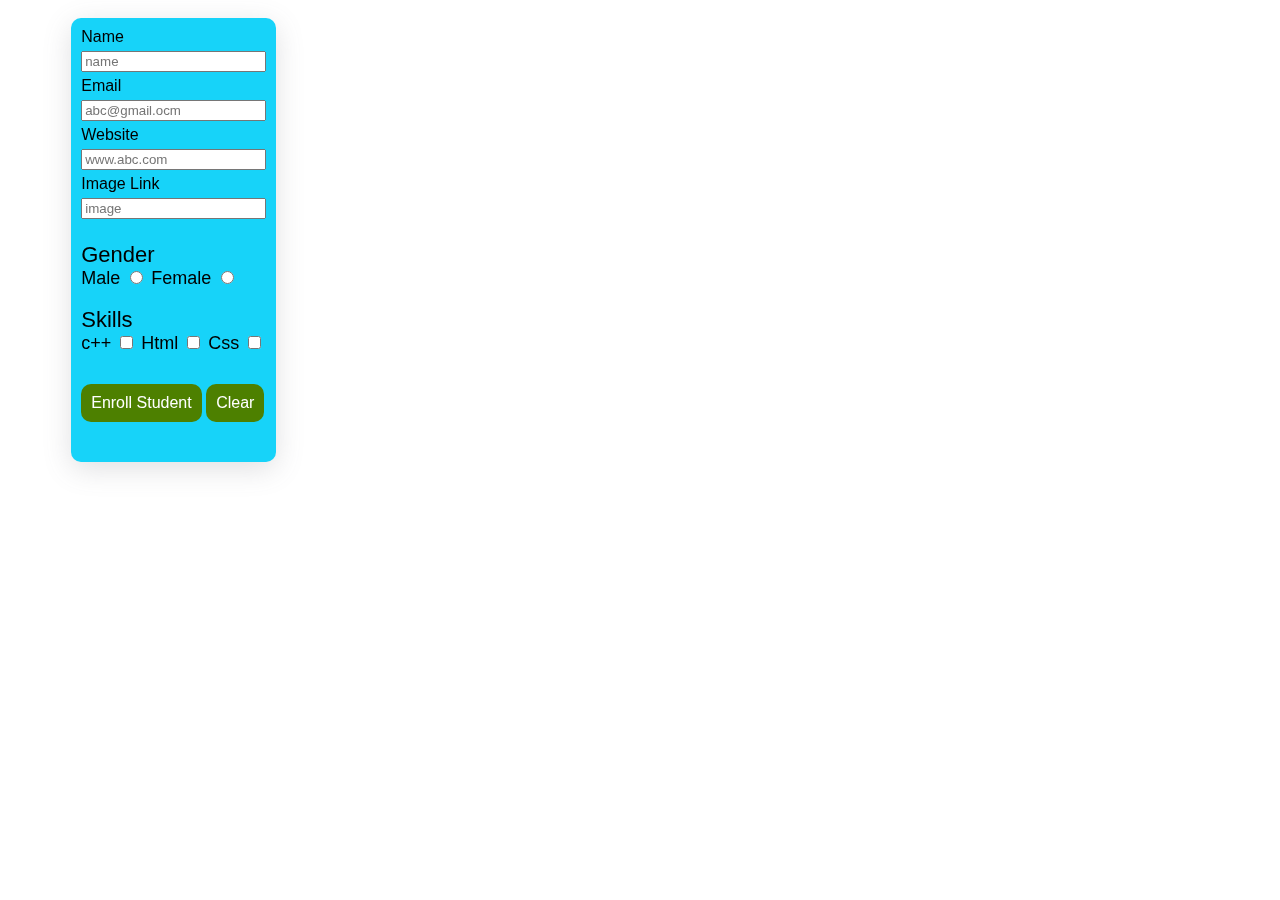
<file: Task 3/index.html>
<!DOCTYPE html>
<html lang="en">
  <head>
    <meta charset="UTF-8" />
    <meta http-equiv="X-UA-Compatible" content="IE=edge" />
    <meta name="viewport" content="width=device-width, initial-scale=1.0" />
    <script src="./script.js" defer></script>
    <title>Registration Form</title>
    <link rel="stylesheet" href="styles.css" />
  </head>
  <body>
    <div class="main-container">
      <div class="enrollment-form-container">
        <div class="form-field">
          <span class="form-field-name-label">Name</span>
          <input class="form-field-name" name="name" placeholder="name" />
        </div>
        <div class="form-field">
          <span class="form-field-email-label">Email</span>
          <input
            class="form-field-email"
            name="email"
            placeholder="abc@gmail.ocm"
          />
        </div>

        <div class="form-field">
          <span class="form-field-website-label">Website</span>
          <input
            class="form-field-website"
            name="website"
            placeholder="www.abc.com"
          />
        </div>

        <div class="form-field">
          <span class="form-field-image-label">Image Link</span>
          <input class="form-field-image" name="website" placeholder="image" />
        </div>
        <div class="gender-container">
          <span class="form-field-gender-label">Gender</span>
          <div>
            <span class="form-field-male-label">Male</span>
            <input type="radio" name="gender" id="male" />
            <span class="form-field-female-label">Female</span>
            <input type="radio" name="gender" id="female" />
          </div>
        </div>

        <div class="skills-container">
          <span class="form-field-skills-label">Skills</span>
          <div>
            <span class="form-field-c++-label">c++</span>
            <input type="checkbox" name="c++" id="c++" />
            <span class="form-field-html-label">Html</span>
            <input type="checkbox" name="html" id="html" />
            <span class="form-field-css-label">Css</span>
            <input type="checkbox" name="css" id="css" />
          </div>
        </div>
        <div>
          <div class="enroll-btn btn">Enroll Student</div>
          <div class="clear-btn btn">Clear</div>
        </div>
      </div>

      <div class="enrolled-student-container"></div>
    </div>

    <template className="template0">
      <div class="student-item">
        <div class="student-details">
          <span class="name">html</span>
          <span class="gender"></span>
          <span class="email"></span>
          <i class="website"></i>
          <template class="template1">
            <div class="skill-item"></div>
          </template>
          <span class="skills"> </span>
        </div>
        <img class="student-image" src="http://loca" />
      </div>
    </template>
  </body>
</html>
</file>
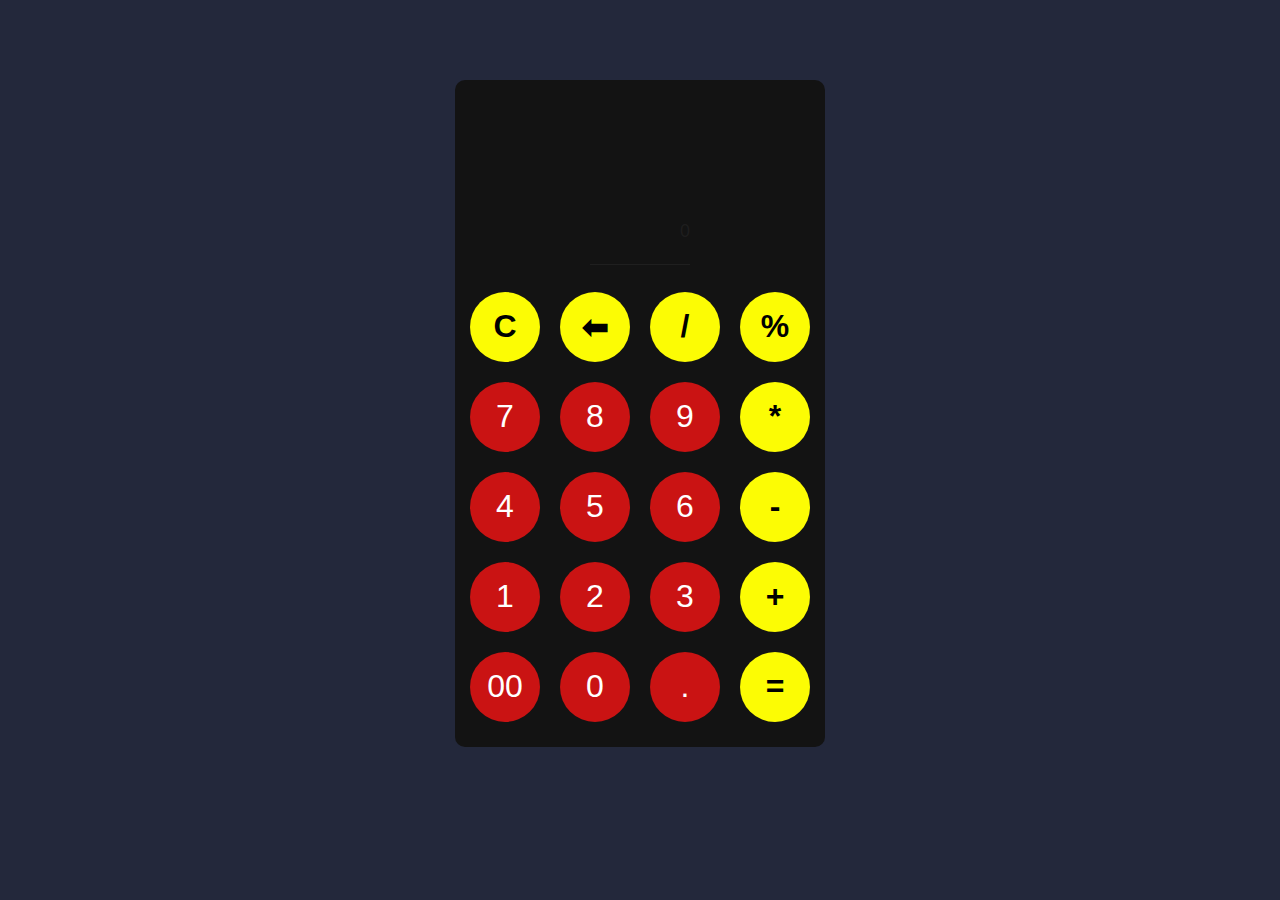
<file: Task 4/index.html>
<!DOCTYPE html>
<html lang="en">

<head>
    <meta charset="UTF-8">
    <meta http-equiv="X-UA-Compatible" content="IE=edge">
    <meta name="viewport" content="width=device-width, initial-scale=1.0">
    <link rel="stylesheet" href="./style.css">
    <title>Document</title>
</head>

<body>
    <div class="container">
        <section id="Display-area">
            <div class="currentInput"></div>
            <div class="answerScreen">0</div>
        </section>
        <section class="keypad-btns">
            <button type="button" class="fun_btn" id="clear" value="">C </button>
            <button type="button" class="fun_btn" id="erase" value="">&#11013 </button>
            <button type="button" class="fun_btn" value="/">/</button>
            <button type="button" class="fun_btn" value="%">%</button>
            <button type="button" class="num_btn" value="7">7</button>
            <button type="button" class="num_btn" value="8">8</button>
            <button type="button" class="num_btn" value="9">9</button>
            <button type="button" class="fun_btn" value="*">*</button>
            <button type="button" class="num_btn" value="4">4</button>
            <button type="button" class="num_btn" value="5">5</button>
            <button type="button" class="num_btn" value="6">6</button>
            <button type="button" class="fun_btn" value="-">-</button>
            <button type="button" class="num_btn" value="1">1</button>
            <button type="button" class="num_btn" value="2">2</button>
            <button type="button" class="num_btn" value="3">3</button>
            <button type="button" class="fun_btn" value="+">+</button>
            <button type="button" class="num_btn" value="00">00</button>
            <button type="button" class="num_btn" value="0">0</button>
            <button type="button" class="num_btn" value=".">.</button>
            <button type="button" class="fun_btn" id="evaluate" value="">=</button>
        </section>
    </div>
    <script src="main.js"></script>
</body>

</html>
</file>
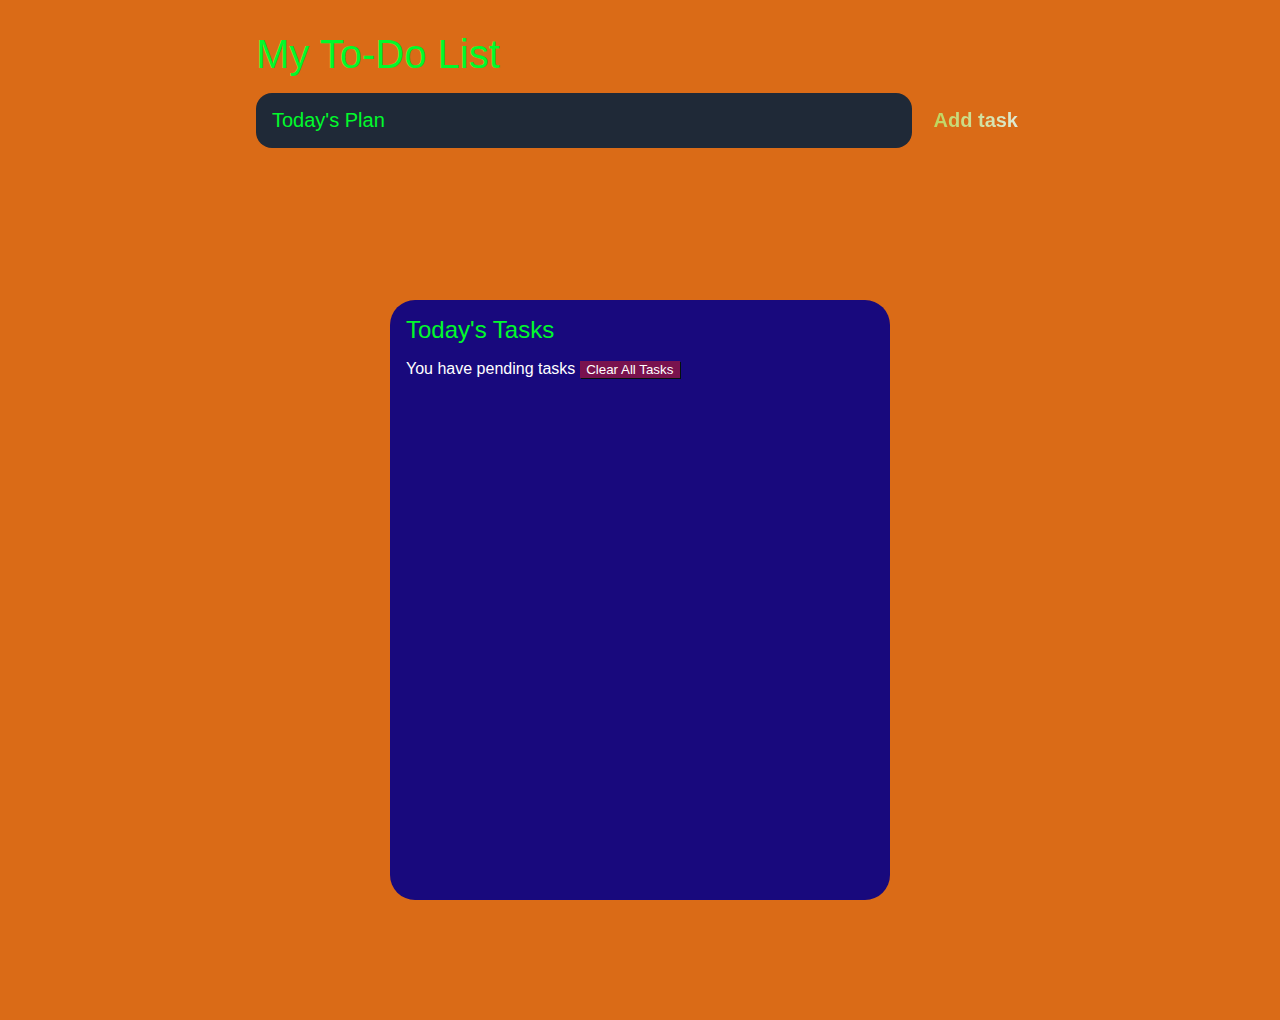
<file: Task 1/Todo List/index.html>
<!DOCTYPE html>
<html lang="en">
<head>
	<meta charset="UTF-8">
	<meta http-equiv="X-UA-Compatible" content="IE=edge">
	<meta name="viewport" content="width=device-width, initial-scale=1.0">
	<title>Daily Task</title>

	<link rel="stylesheet" href="main.css" />
</head>
<body>
	
	<header>
		<h1>My To-Do List</h1>
		<form id="new-task-form">
			<input 
				type="text" 
				name="new-task-input" 
				id="new-task-input" 
				placeholder="Today's Plan" />
			<input 
				type="submit"
				id="new-task-submit" 
				value="Add task" />
		
				
		</form>
		
	</header>
	<main>
		<section class="task-list">
			<h2> Today's Tasks</h2>

			<div id="tasks">
			
			

				 <!--<div class="task">
					<div class="content">
						<input 
							type="text" 
							class="text" 
							value="A new task"
							readonly>
					</div>
					<div class="actions">
						<button class="edit">Edit</button>
						<button class="delete">Delete</button>
					</div>
				</div> -->

			</div>
			<div class="footer">
				<span> You have 
					<span class="pendingTasks"></span> pending tasks</span>
					<button>Clear All Tasks</button>
			</div>

		</section>
	</main>

	<script src="main.js"></script>
</body>
</html>
</file>
<file: Task 3/styles.css>
body {
  font-family: "Lucida Sans", "Lucida Sans Regular", "Lucida Grande",
    "Lucida Sans Unicode", Geneva, Verdana, sans-serif;
}
.main-container {
  display: flex;
  padding: 10px;
  max-width: 90%;
  margin: 0px auto;
}
.btn {
  background: rgb(77, 128, 0);
  color: white;
  display: inline-block;
  text-align: center;
  padding: 10px;
  border-radius: 10px;
  cursor: pointer;
  margin: 30px 0px;
}
.student-item {
  background: white;
  color: black;
  border-radius: 10px;
  box-shadow: rgba(50, 50, 93, 0.25) 0px 2px 5px -1px,
    rgba(0, 0, 0, 0.3) 0px 1px 3px -1px;
  display: flex;

  justify-content: space-between;
  padding: 30px;
  margin: 10px;
}
.student-details {
  display: flex;
  flex-direction: column;
  margin-right: 10px;
  justify-content: space-around;
  color: #474747;
}
.student-image {
  width: 150px;
  height: 150px;
  background: crimson;
  border-radius: 100%;
  object-fit: cover;
}
.student-details .name {
  font-size: 1.4rem;
  color: #1e1e1e;
}
.enrolled-student-container {
  margin: auto;
  display: grid;
  grid-template-columns: repeat(2, 1fr);
  /* overflow-y: auto; */
  /* height: 100%; */
}
.form-field {
  display: flex;
  flex-direction: column;
}
.form-field input {
  margin: 5px 0px;
}
.gender-container,
.skills-container {
  font-size: 18px;
  margin-top: 18px;
}
.form-field-skills-label,
.form-field-gender-label {
  font-size: 22px;
}
.enrollment-form-container {
  background: rgb(23, 211, 249);
  box-shadow: rgba(100, 100, 111, 0.2) 0px 7px 29px 0px;
  border-radius: 10px;
  padding: 10px;
  position: fixed;
}
.skills {
  margin: 10px 0px;
}
.skill-item {
  background: #fff200;
  border-radius: 20px;
  color: rgb(255, 0, 0);
  font-size: 15px;
  padding: 5px 15px;
  margin: 1px 5px;
}
</file>
<file: Task 4/style.css>
* {
    font-family: 'Segoe UI', Tahoma, Geneva, Verdana, sans-serif;
}

body {
    background-color: #23283b;
    min-height: 90vh;
    display: flex;
    justify-content: center;
    align-items: center;
}

.container {
    background-color: #131313;
    max-width: 300px;
    height: auto;
    display: flex;
    flex-direction: column;
    justify-content: center;
    align-items: center;
    padding: 25px 35px;
    border-radius: 10px;
    user-select: none;
}

#Display-area {
    width: 100px;
    margin: 3vh 0;
    display: grid;
    grid-template-columns: 100px;
    grid-template-rows: repeat(2, minmax(40px, auto));
    word-wrap: break-word;
    padding-bottom: 20px;
    border-bottom: 1px rgba(128, 128, 128, 0.116)solid;
}

#Display-area .currentInput {
    text-align: right;
    height: 8vh;
    color: white;
    font-size: xx-large;
    line-height: 2;
    word-wrap: break-word;
}

#Display-area .answerScreen {
    text-align: right;
    color: rgba(128, 128, 128, 0.116);
    height: 7px;
    line-height: 3;
    font-size: large;
}

.keypad-btns {
    display: grid;
    grid: repeat(5, 70px)/repeat(4, 70px);
    grid-row-gap: 20px;
    grid-column-gap: 20px;
}

.keypad-btns button {
    outline: none;
    border: none;
    border-radius: 122px;
    background-color: #ca1313;
    color: #fff;
    font-size: xx-large;
}

.keypad-btns .fun_btn {
    color: #000;
    background: #fcfc04;
    font-weight: bold;
}

.num_btn:hover {
    background-color: #282a3a;
}

.fun_btn:hover {
    background-color: #00c6d4;
}

@media only screen and (max-width:600px) {
    body {
        background-color: #000000;
        align-items: flex-start;
    }
}
</file>
<file: Task 1/Todo List/main.css>
:root {
	--dark: #da6b17;
	--darker: #1F2937;
	--darkest: #111827;
	--grey: #01f92b;
	--pink: #bdd452;
	--purple: #e1ecdf;
	--light: #EEE;
}

* {
	margin: 0;
	box-sizing: border-box;
	font-family: "Fira sans", sans-serif;
}

body {
	width: 100%;
	height: 100vh;
	display: flex;
	flex-direction: column;
	min-height: 100vh;
	color: #FFF;
	background-color: var(--dark);
}

header {
	padding: 2rem 1rem;
	max-width: 800px;
	width: 100%;
	margin: 0 auto;
}

header h1{ 
	font-size: 2.5rem;
	font-weight: 300;
	color: var(--grey);
	margin-bottom: 1rem;
}

#new-task-form {
	display: flex;;
}

input, button {
	appearance: none;
	border: none;
	outline: none;
	background: none;
}

#new-task-input {
	flex: 1 1 0%;
	background-color: var(--darker);
	padding: 1rem;
	border-radius: 1rem;
	margin-right: 1rem;
	color: var(--light);
	font-size: 1.25rem;
}

#new-task-input::placeholder {
	color: var(--grey);
}

#new-task-submit {
	color: var(--pink);
	font-size: 1.25rem;
	font-weight: 700;
	background-image: linear-gradient(to right, var(--pink), var(--purple));
	-webkit-background-clip: text;
	-webkit-text-fill-color: transparent;
	cursor: pointer;
	transition: 0.4s;
}

#new-task-submit:hover {
	opacity: 0.8;
}

#new-task-submit:active {
	opacity: 0.6;
}

main {
	flex: 1 1 0%;
	max-width: 800px;
	width: 100%;
	margin: 0 auto;
}

.task-list {
	padding: 1rem;
	width: 100%;
	height: 600px;
	max-width: 500px;
	margin: 120px auto;
	background: #18097d;
	border-radius: 25px;
}

.task-list h2 {
	font-size: 1.5rem;
	font-weight: 300;
	color: var(--grey);
	margin-bottom: 1rem;
}

#tasks .task {
	display: flex;
	justify-content: space-between;
	background-color: var(--darkest);
	padding: 1rem;
	border-radius: 1rem;
	margin-bottom: 1rem;
}

.task .content {
	flex: 1 1 0%;
}

.task .content .text {
	color: var(--light);
	font-size: 1.125rem;
	width: 100%;
	display: block;
	transition: 0.4s;
}

.task .content .text:not(:read-only) {
	color: var(--pink);
}

.task .actions {
	display: flex;
	margin: 0 -0.5rem;
}

.task .actions button {
	cursor: pointer;
	margin: 0 0.5rem;
	font-size: 1.125rem;
	font-weight: 700;
	text-transform: uppercase;
	transition: 0.4s;
}

.task .actions button:hover {
	opacity: 0.8;
}

.task .actions button:active {
	opacity: 0.6;
}

.task .actions .edit {
	background-image: linear-gradient(to right, var(--pink), var(--purple));
	-webkit-background-clip: text;
	-webkit-text-fill-color: transparent;
}

.task .actions .delete {
	color: rgb(185, 87, 106);
}

.footer button{
	width: 100px;
	background: #79124e;
	color: #ffffff;
	outline: none;
	border: none;
	box-shadow: 1px 1px #03110c;
	cursor: pointer;

}
</file>
